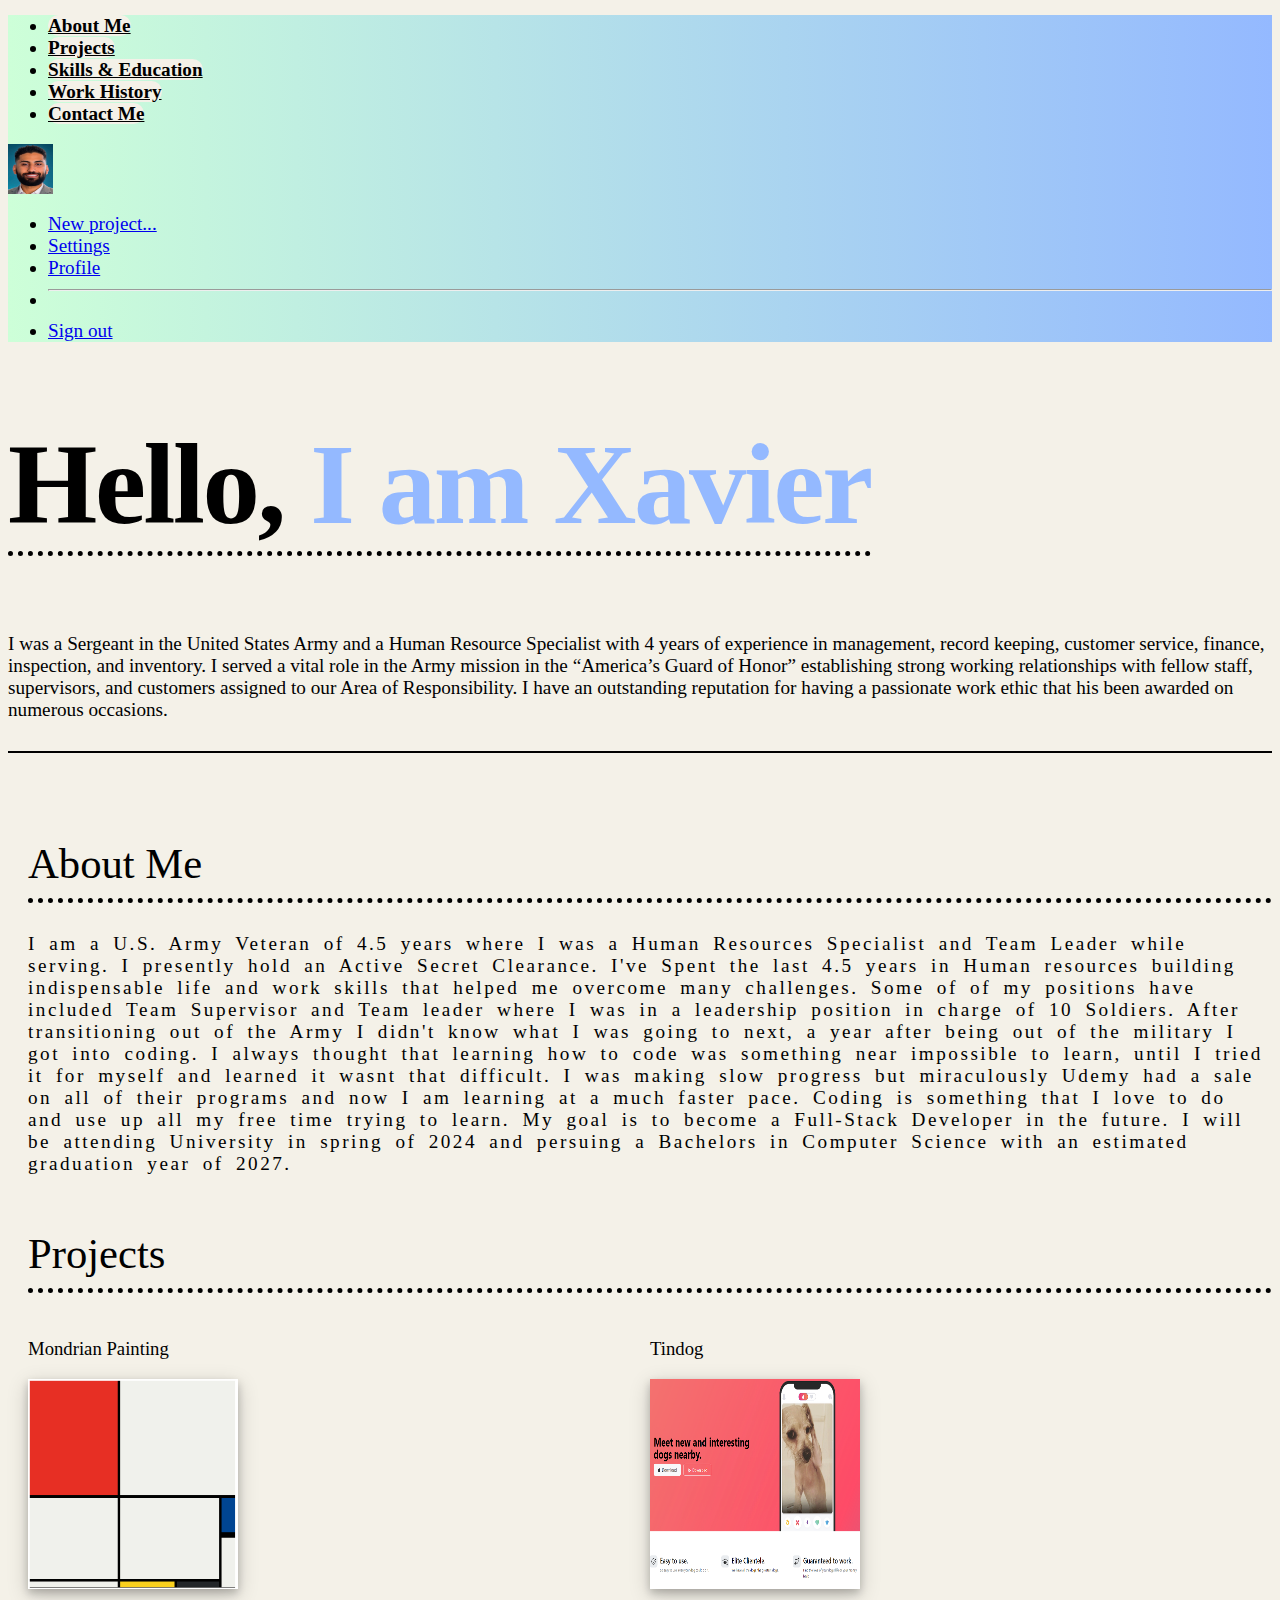
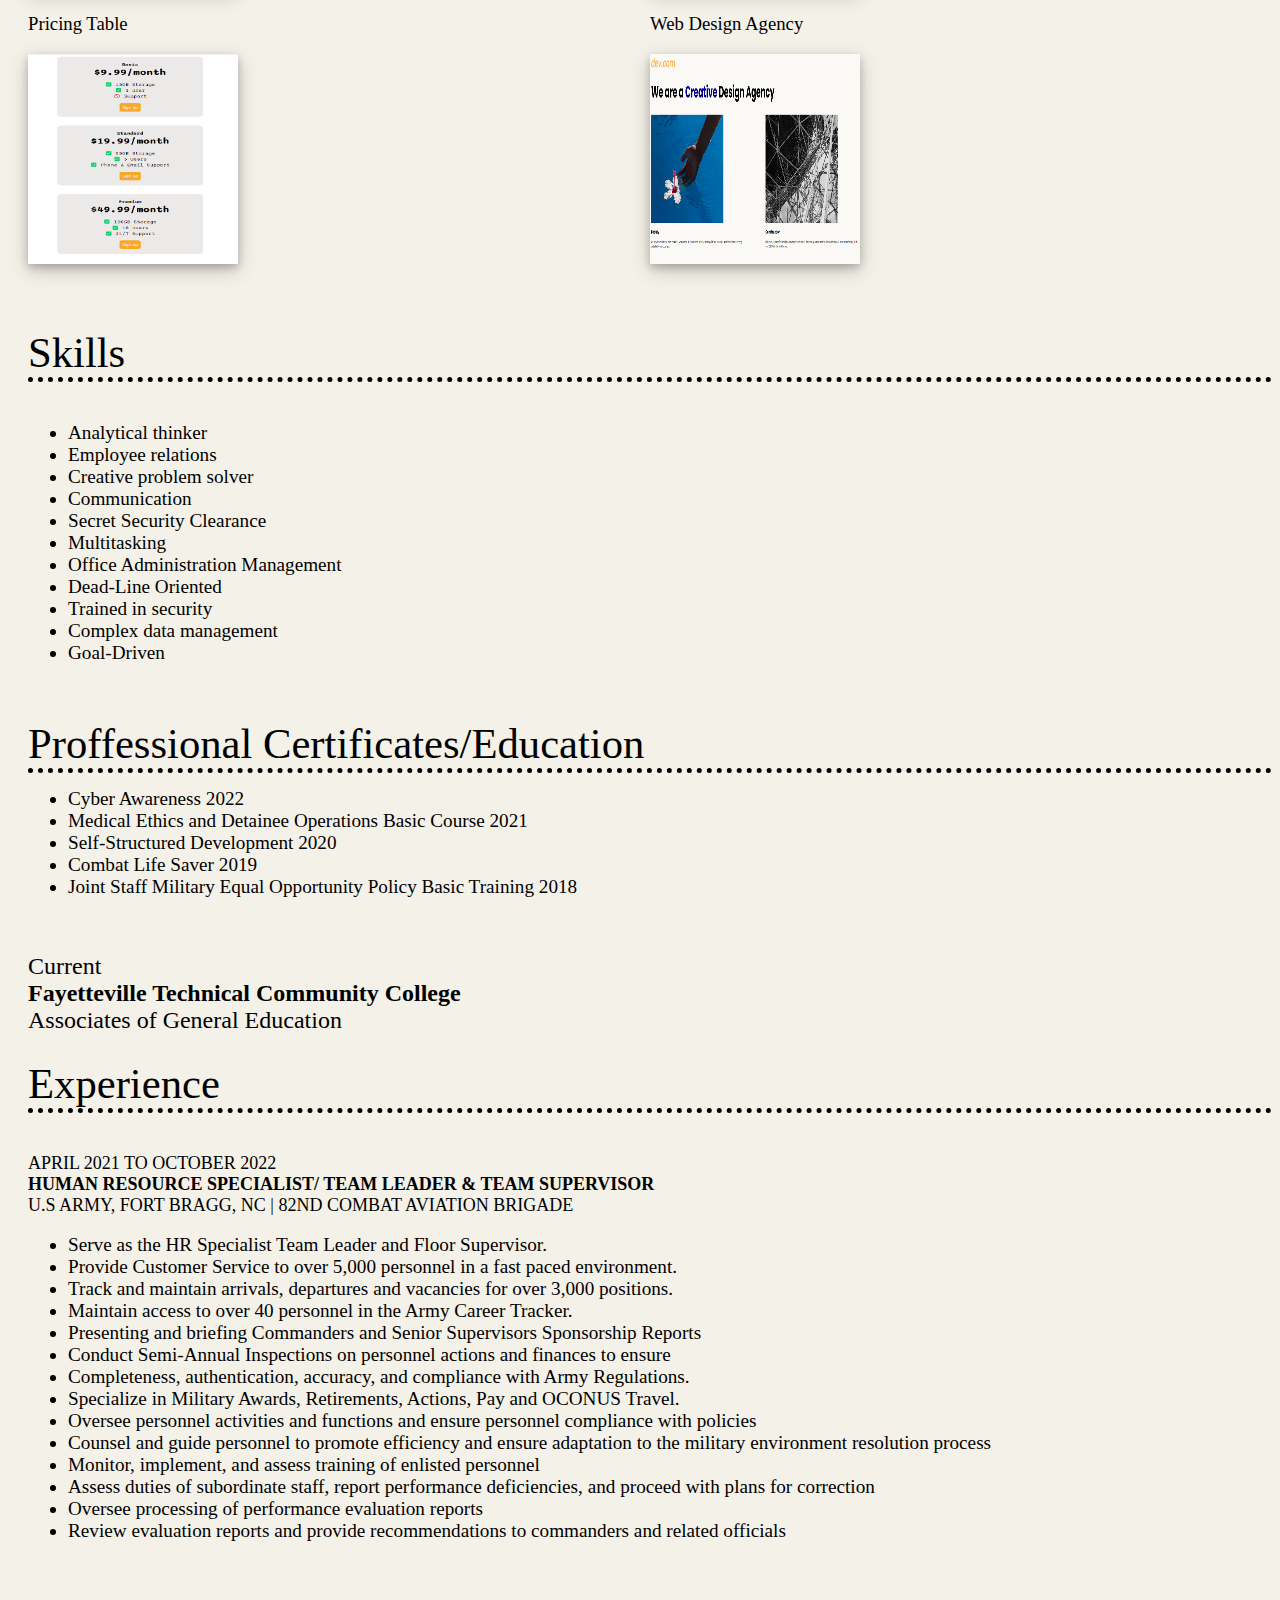
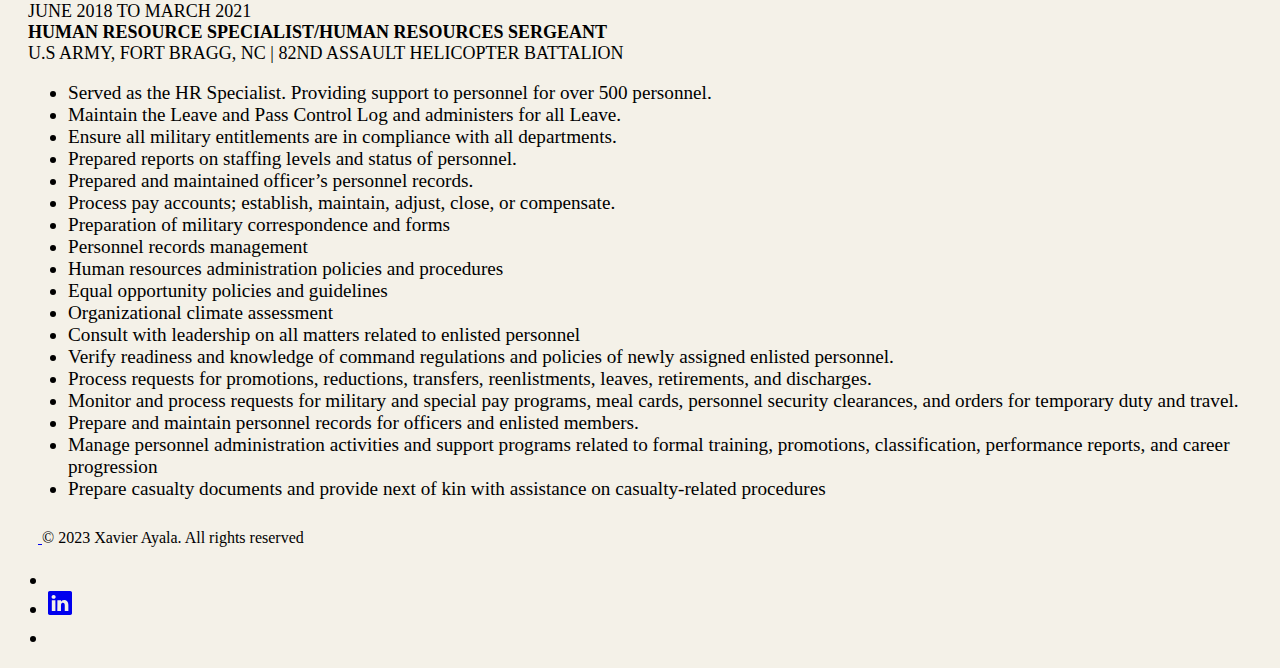
<file: index.html>
<!DOCTYPE html>
<html lang="en">
<head>
    <meta charset="UTF-8">
    <meta name="viewport" content="width=device-width, initial-scale=1.0">
    <title>Xavier-Ayala-Portfolio</title>
    <link href="https://cdn.jsdelivr.net/npm/bootstrap@5.3.2/dist/css/bootstrap.min.css" rel="stylesheet" integrity="sha384-T3c6CoIi6uLrA9TneNEoa7RxnatzjcDSCmG1MXxSR1GAsXEV/Dwwykc2MPK8M2HN" crossorigin="anonymous">
    <link rel="stylesheet" href="./home.css">
</head>
<body>

    <!--TOP NAV-->
    <header class="p-3 mb-3 border-bottom w-100">
        <div class="container">
            <div class="d-flex justify-content-center justify-content-lg-start align-items-center flex-wrap">
                <ul class="nav col-12 col-lg-auto me-lg-auto mb-2 justify-content-center mb-md-0 ">
                <li> <a class="btn ms-3 btn-lg" href="#section-1" role="button">About Me</a></li>
                <li> <a class="btn ms-3 btn-lg" href="#section-1" role="button">Projects</a></li>
                <li> <a class="btn ms-3 btn-lg" href="#section-2" role="button">Skills & Education</a></li>
                <li> <a class="btn ms-3 btn-lg" href="#section-3" role="button">Work History</a></li>
                <li> <a class="btn ms-3 btn-lg" href="#section-3" role="button">Contact Me</a></li>
                </ul>
                <div class="d-flex nav flex-shrink-0 dropdown ">
                    <a href="#" class="link-body-emphasis text-decoration-none dropdown-toggle " data-bs-toggle="dropdown" aria-expanded="false">
                        <img src="./Assets/IMG-5932.jpg" alt="mdo" width="45" height="50" class="rounded-circle">
                    </a>
                    <ul class="dropdown-menu text-small shadow">
                        <li><a class="dropdown-item" href="#">New project...</a></li>
                        <li><a class="dropdown-item" href="#">Settings</a></li>
                        <li><a class="dropdown-item" href="#">Profile</a></li>
                        <li><hr class="dropdown-divider"></li>
                        <li><a class="dropdown-item" href="#">Sign out</a></li>
                    </ul>
                </div>
            </div>
        </div>
      </header>
    
    <!--1st Hero-->

    <div class="hello pt-2 d-flex justify-content-center hero">
        <h1 class=" fw-bold text-body-emphasis text-center" id="Hello">Hello,  <span class="I-am"> I am Xavier</span></h1>
    </div>
    <div class="col-lg-6 mx-auto text-center hero">
        <p class="lead mb-4">
            I was a Sergeant in the United States Army and a Human Resource Specialist with 4 years of experience in management,
            record keeping, customer service, finance, inspection, and inventory. I served a vital role in the Army mission in the “America’s
            Guard of Honor” establishing strong working relationships with fellow staff,
            supervisors, and customers assigned to our Area of Responsibility. I have an outstanding reputation for having a passionate work ethic that his been awarded on numerous occasions.
        </p>
    </div>
  
       <hr class="hero-divider">

    <!--Grid 1-->

    <div class="grid-container" id="section-1">
        
            <h2 class="h2-about-me">About Me</h2>
                <p class="about-me-p">I am a U.S. Army Veteran of 4.5 years where I was a Human Resources Specialist and Team Leader while serving. 
                I presently hold an Active Secret Clearance. I've Spent the last 4.5 years in Human resources building indispensable life and work skills that helped 
                me overcome many challenges. Some of of my positions have included Team Supervisor and Team leader where I was in a leadership position in charge of 10 Soldiers.
                After transitioning out of the Army I didn't know what I was going to next, a year after being out of the military I got into coding. I always thought that learning how to code
                was something near impossible to learn, until I tried it for myself and learned it wasnt that difficult. I was making slow progress but miraculously  Udemy had a sale on all of
                their programs and now I am learning at a much faster pace. Coding is something that I love to do and use up all my free time trying to learn. My goal is to become a Full-Stack Developer
                in the future. I will be attending University in spring of 2024 and persuing a Bachelors in Computer Science with an estimated graduation year of 2027.
                </p>
        
            <h2 class="projects">Projects</h2>
            
            <div class="painting project-alignment-1st-row">
                <h3>Mondrian Painting</h3>
                <img class="project-image " src="./Assets/Screenshot 2023-09-28 165635.png">
            </div>
            
            <div class="tindog project-alignment-1st-row">
                <h3>Tindog</h3>
                <img class="project-image" src="./Assets/tindog.png">
            </div>
            
            <div class="pricing-table project-alignment">
                <h3>Pricing Table</h3>
                <img class="project-image" src="./Assets/pricing-table.png">
            </div>
            
            <div class="web-design">
                <h3>Web Design Agency</h3>
                <img class="project-image" src="./Assets/Web-design-agency.png">
            </div>

        
    </div>
    
    <!--Grid 2-->

    <div class="history" id="section-2">
            <h2 class="m-0 skills">Skills</h2>
        <div class="ul-skills">    
            <ul class="ul-skills">
                <li>Analytical thinker</li>
                <li>Employee relations</li>
                <li>Creative problem solver</li>
                <li>Communication</li>
                <li>Secret Security Clearance</li>
                <li>Multitasking</li>
                <li>Office Administration Management</li>
                <li>Dead-Line Oriented</li>
                <li>Trained in security</li>
                <li>Complex data management</li>
                <li>Goal-Driven</li>
                
            </ul>
        </div>
            
            <h2 class="certificates certificate-block"> Proffessional <span>Certificates/Education</span></h2>
            
        <div class="certificate-block">
            <ul class="certs">
                <li>Cyber Awareness 2022</li>
                <li>Medical Ethics and Detainee Operations Basic Course 2021</li>
                <li>Self-Structured Development 2020</li>
                <li>Combat Life Saver 2019</li>
                <li>Joint Staff Military Equal Opportunity Policy Basic Training 2018</li>
            </ul>

            <ul class="college">
                <li>Current</li>
                <li style="font-weight: bold";>Fayetteville Technical Community College</li>
                <li>Associates of General Education</li>
            </ul>
        </div>
    </div>
    
    <!--Grid 3-->


    <div class="experience-grid" id="section-3">
            <h2 class="experience">Experience</h2>
        <div class="experience-history-1">
            <ul class="job-title">
                <li>APRIL 2021 TO OCTOBER 2022</li>
                <li style="font-weight: bold;">HUMAN RESOURCE SPECIALIST/ TEAM LEADER & TEAM SUPERVISOR</li>
                <li>U.S ARMY, FORT BRAGG, NC | 82ND COMBAT AVIATION BRIGADE</li>
            </ul>

            <ul>
                <li>Serve as the HR Specialist Team Leader and Floor Supervisor.</li>
                <li>Provide Customer Service to over 5,000 personnel in a fast paced environment.</li>
                <li>Track and maintain arrivals, departures and vacancies for over 3,000 positions.</li>
                <li>Maintain access to over 40 personnel in the Army Career Tracker.</li>
                <li>Presenting and briefing Commanders and Senior Supervisors Sponsorship Reports</li>
                <li>Conduct Semi-Annual Inspections on personnel actions and finances to ensure</li>
                <li>Completeness, authentication, accuracy, and compliance with Army Regulations.</li>
                <li>Specialize in Military Awards, Retirements, Actions, Pay and OCONUS Travel.</li>
                <li>Oversee personnel activities and functions and ensure personnel compliance with policies</li>
                <li>Counsel and guide personnel to promote efficiency and ensure adaptation to the military environment resolution process</li>
                <li>Monitor, implement, and assess training of enlisted personnel</li>
                <li>Assess duties of subordinate staff, report performance deficiencies, and proceed with plans for correction</li>
                <li>Oversee processing of performance evaluation reports</li>
                <li>Review evaluation reports and provide recommendations to commanders and related officials</li>
            </ul>
        </div>

        <div class="job-title-2 certificate-block">
            <ul class="job-title">
                <li>JUNE 2018 TO MARCH 2021</li>
                <li style="font-weight: bold;">HUMAN RESOURCE SPECIALIST/HUMAN RESOURCES SERGEANT</li>
                <li>U.S ARMY, FORT BRAGG, NC | 82ND ASSAULT HELICOPTER BATTALION</li>
            </ul>

            <ul>
                <li>Served as the HR Specialist. Providing support to personnel for over 500 personnel.</li>
                <li>Maintain the Leave and Pass Control Log and administers for all Leave.</li>
                <li>Ensure all military entitlements are in compliance with all departments.</li>
                <li>Prepared reports on staffing levels and status of personnel.</li>
                <li>Prepared and maintained officer’s personnel records.</li>
                <li>Process pay accounts; establish, maintain, adjust, close, or compensate.</li>
                <li>Preparation of military correspondence and forms</li>
                <li>Personnel records management</li>
                <li>Human resources administration policies and procedures</li>
                <li>Equal opportunity policies and guidelines</li>
                <li>Organizational climate assessment</li>
                <li>Consult with leadership on all matters related to enlisted personnel</li>
                <li>Verify readiness and knowledge of command regulations and policies of newly assigned enlisted personnel.</li>
                <li>Process requests for promotions, reductions, transfers, reenlistments, leaves, retirements, and discharges.</li>
                <li>Monitor and process requests for military and special pay programs, meal cards, personnel security clearances, and orders for temporary duty and travel.</li>
                <li>Prepare and maintain personnel records for officers and enlisted members.</li>
                <li>Manage personnel administration activities and support programs related to formal training, promotions, classification, performance reports, and career progression</li>
                <li>Prepare casualty documents and provide next of kin with assistance on casualty-related procedures</li>

            </ul>

            




        </div>



    </div>

    <!--Footer-->

    <div class="container">
        <footer class="d-flex flex-wrap justify-content-between align-items-center py-3 my-4 border-top">
          <div class="col-md-4 d-flex align-items-center">
            <a href="/" class="mb-3 me-2 mb-md-0 text-body-secondary text-decoration-none lh-1">
              <svg class="bi" width="30" height="24"><use xlink:href="#bootstrap"></use></svg>
            </a>
            <span class="mb-3 mb-md-0 text-body-secondary">© 2023 Xavier Ayala. All rights reserved</span>
          </div>
      
          <ul class="nav col-md-4 justify-content-end list-unstyled d-flex">
            <li class="ms-3"><a class="text-body-secondary" href="#"><svg class="bi" width="24" height="24"><use xlink:href="#twitter"></use></svg></a></li>
            <li class="ms-3"><a class="text-body-secondary" href="https://www.linkedin.com/in/xavierayala1/" target="_blank"><svg xmlns="http://www.w3.org/2000/svg" width="24" height="24" fill="currentColor" class="bi-linkedin" viewBox="0 0 16 16">
                <path d="M0 1.146C0 .513.526 0 1.175 0h13.65C15.474 0 16 .513 16 1.146v13.708c0 .633-.526 1.146-1.175 1.146H1.175C.526 16 0 15.487 0 14.854V1.146zm4.943 12.248V6.169H2.542v7.225h2.401zm-1.2-8.212c.837 0 1.358-.554 1.358-1.248-.015-.709-.52-1.248-1.342-1.248-.822 0-1.359.54-1.359 1.248 0 .694.521 1.248 1.327 1.248h.016zm4.908 8.212V9.359c0-.216.016-.432.08-.586.173-.431.568-.878 1.232-.878.869 0 1.216.662 1.216 1.634v3.865h2.401V9.25c0-2.22-1.184-3.252-2.764-3.252-1.274 0-1.845.7-2.165 1.193v.025h-.016a5.54 5.54 0 0 1 .016-.025V6.169h-2.4c.03.678 0 7.225 0 7.225h2.4z"/>
                <use xlink:href="#linkedIn"></use></svg></a></li>
            <li class="ms-3"><a class="text-body-secondary" href="#"><svg class="bi" width="24" height="24"><use xlink:href="#facebook"></use></svg></a></li>
          </ul>
        </footer>
      </div>

</body>

</html>
</file>
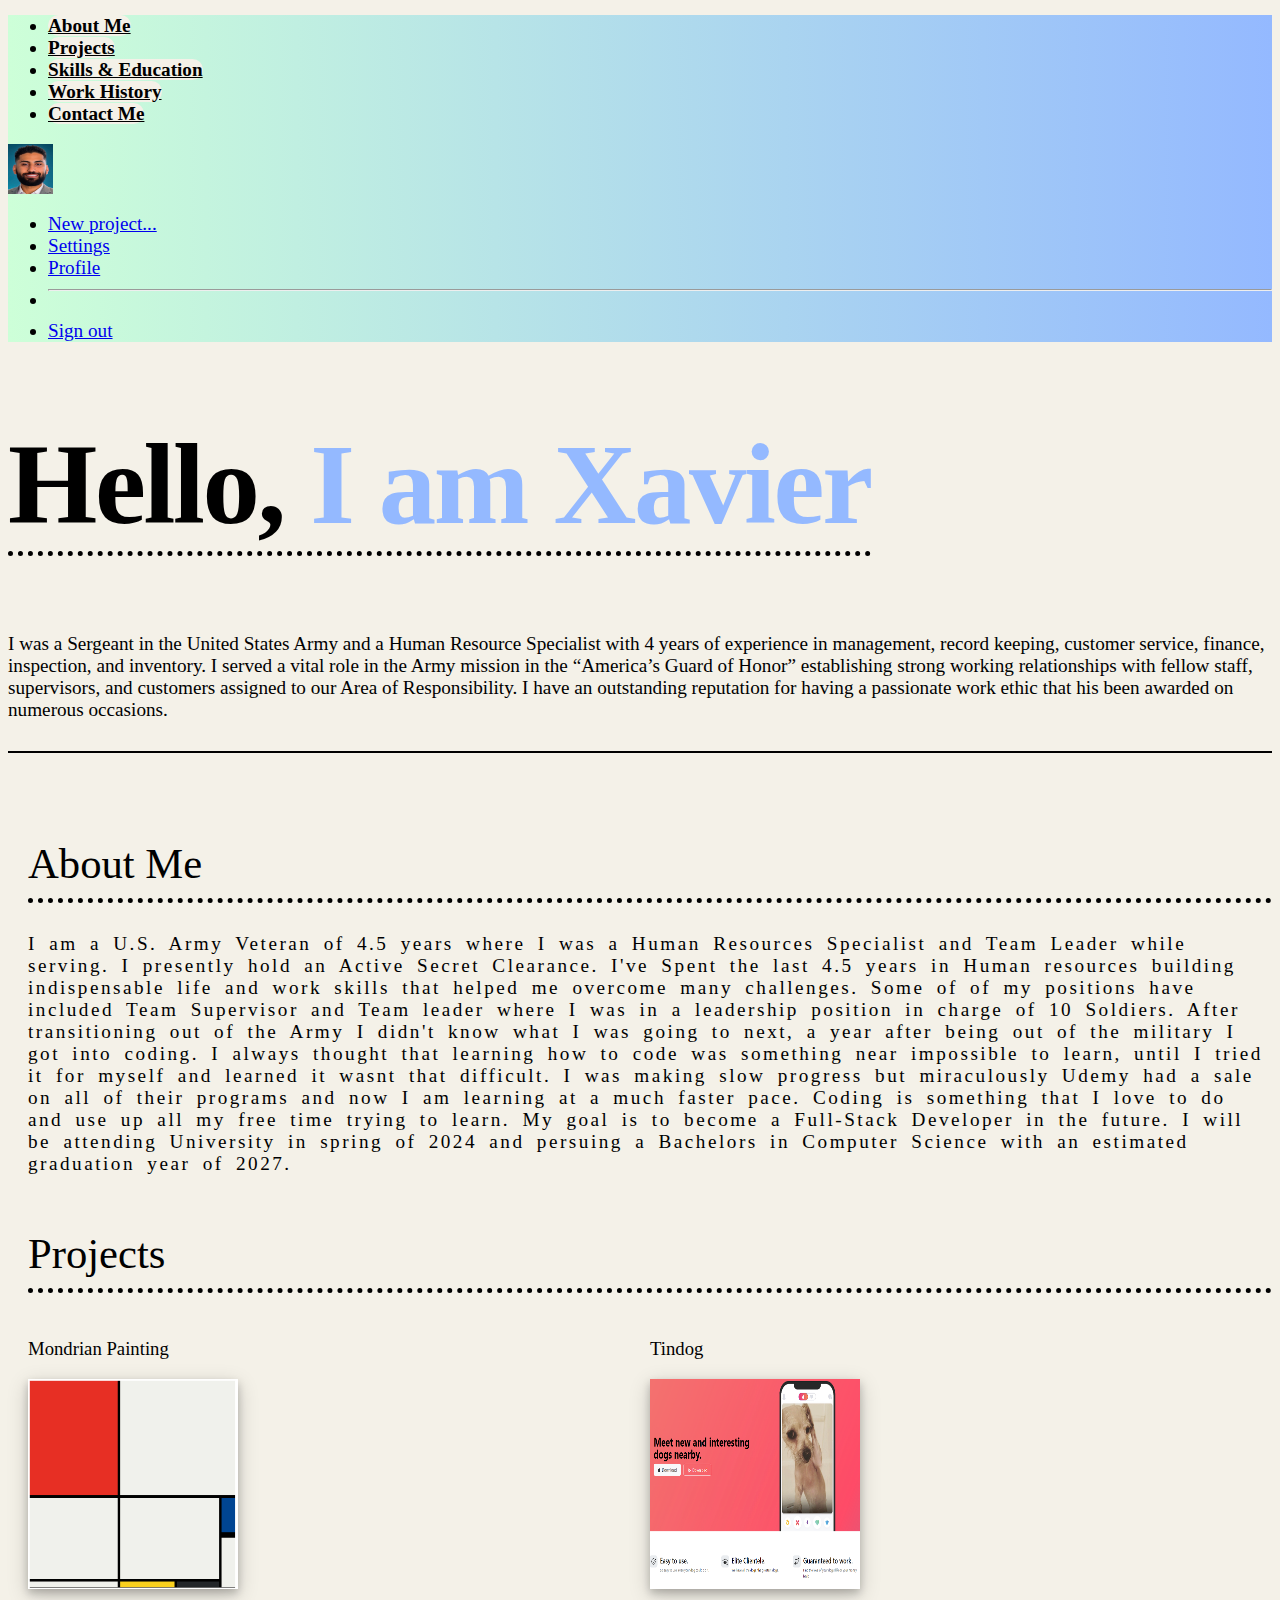
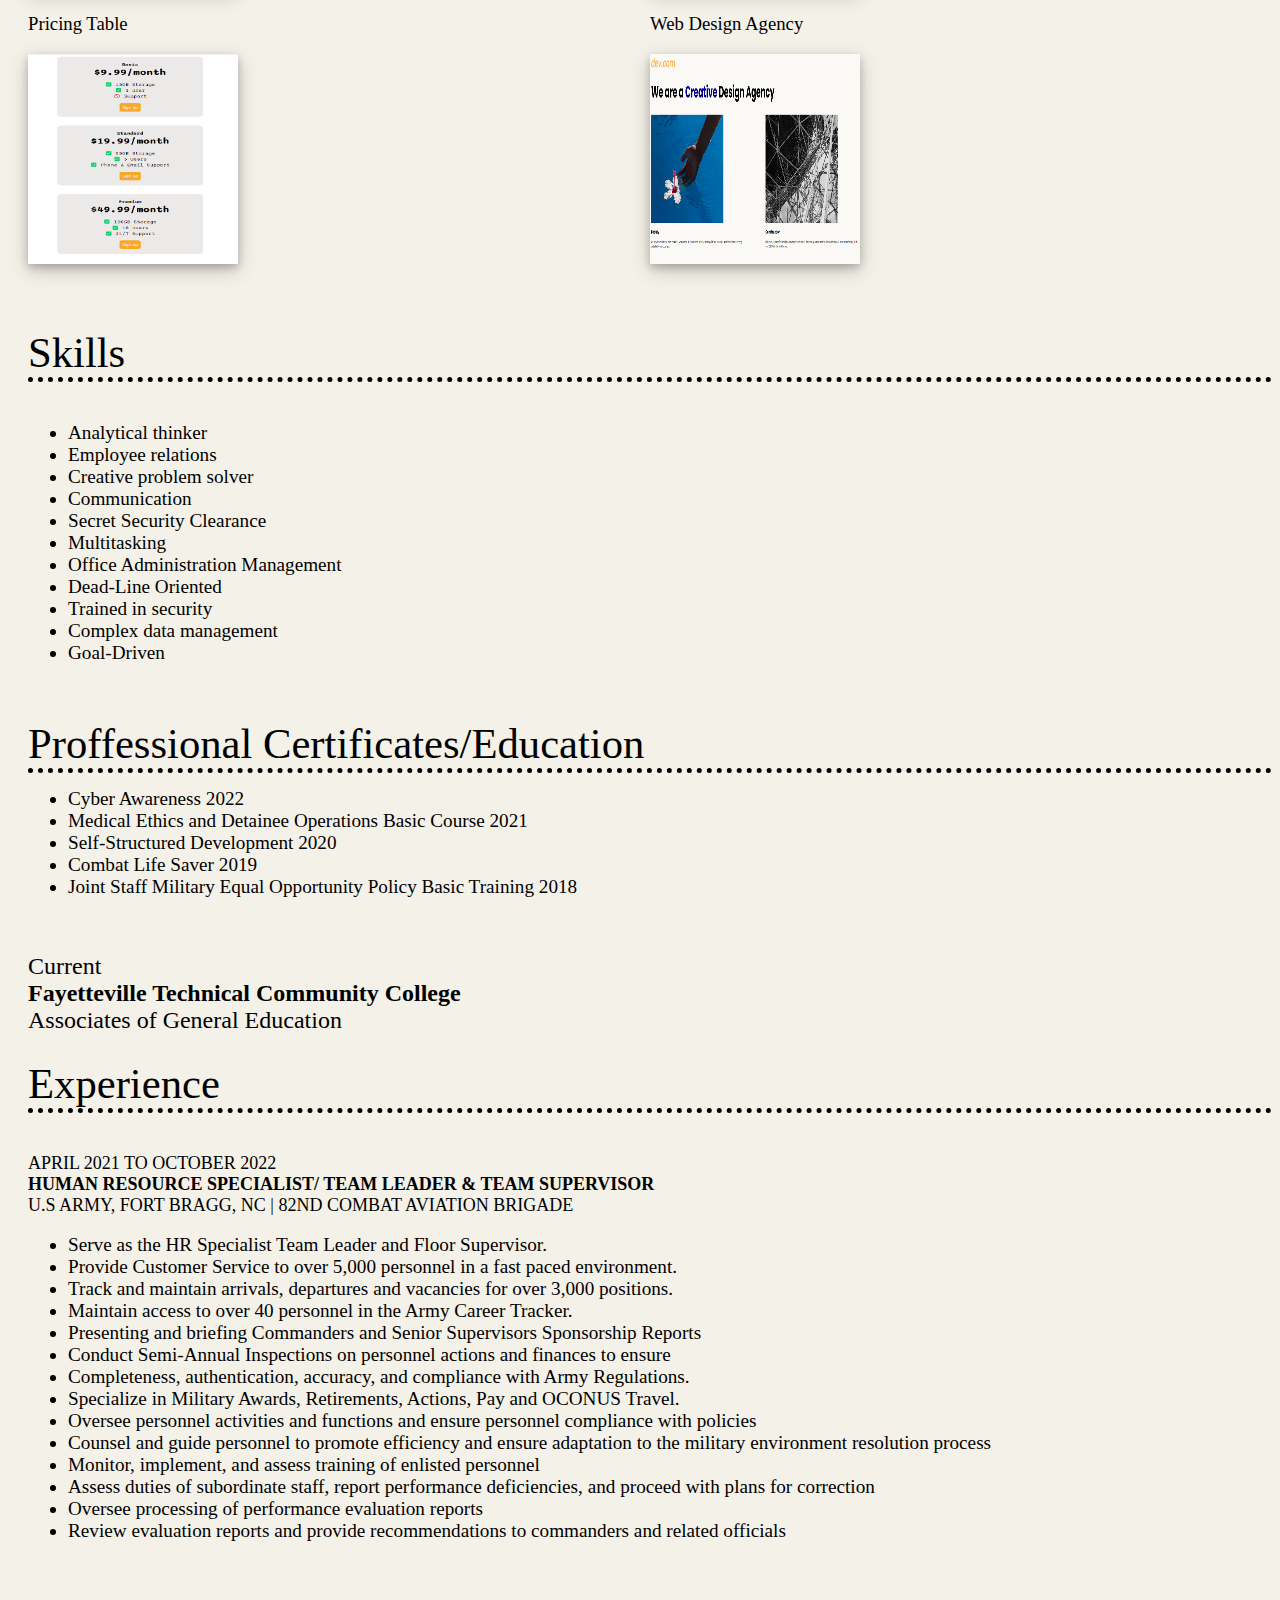
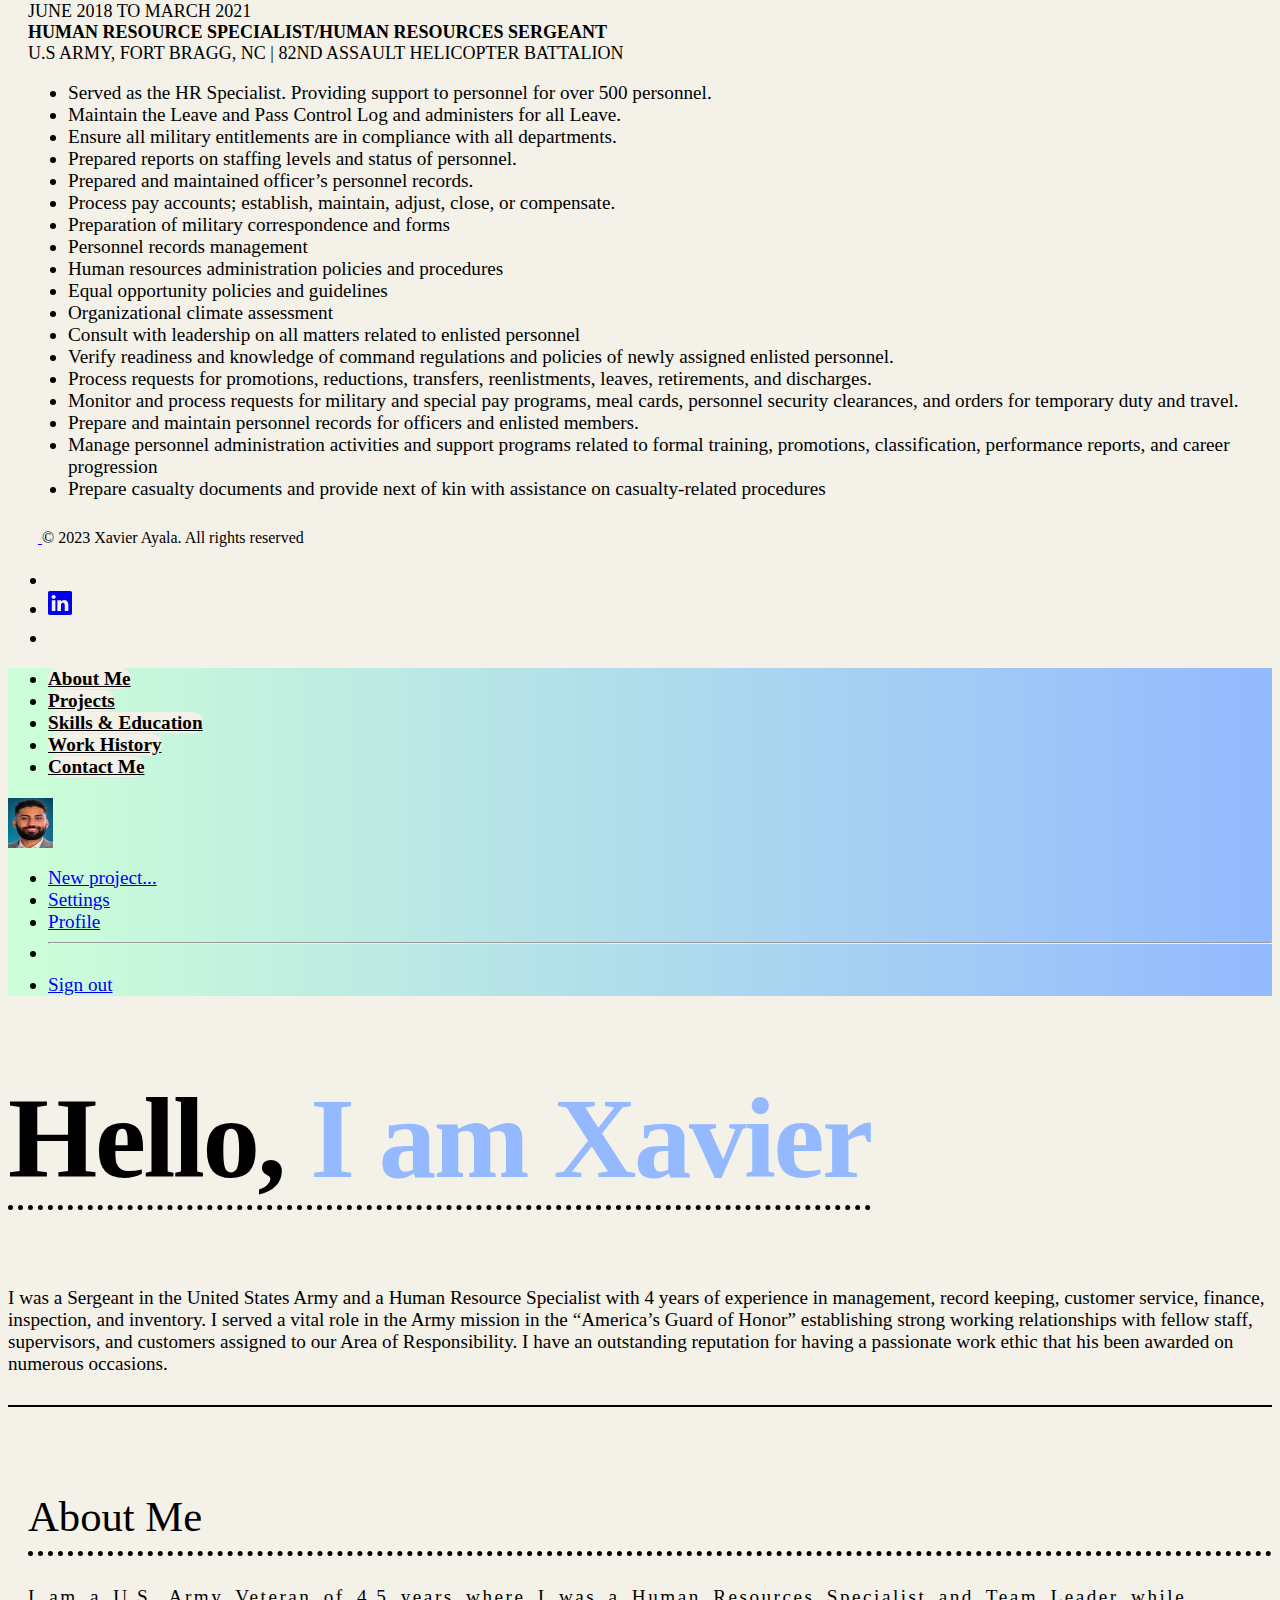
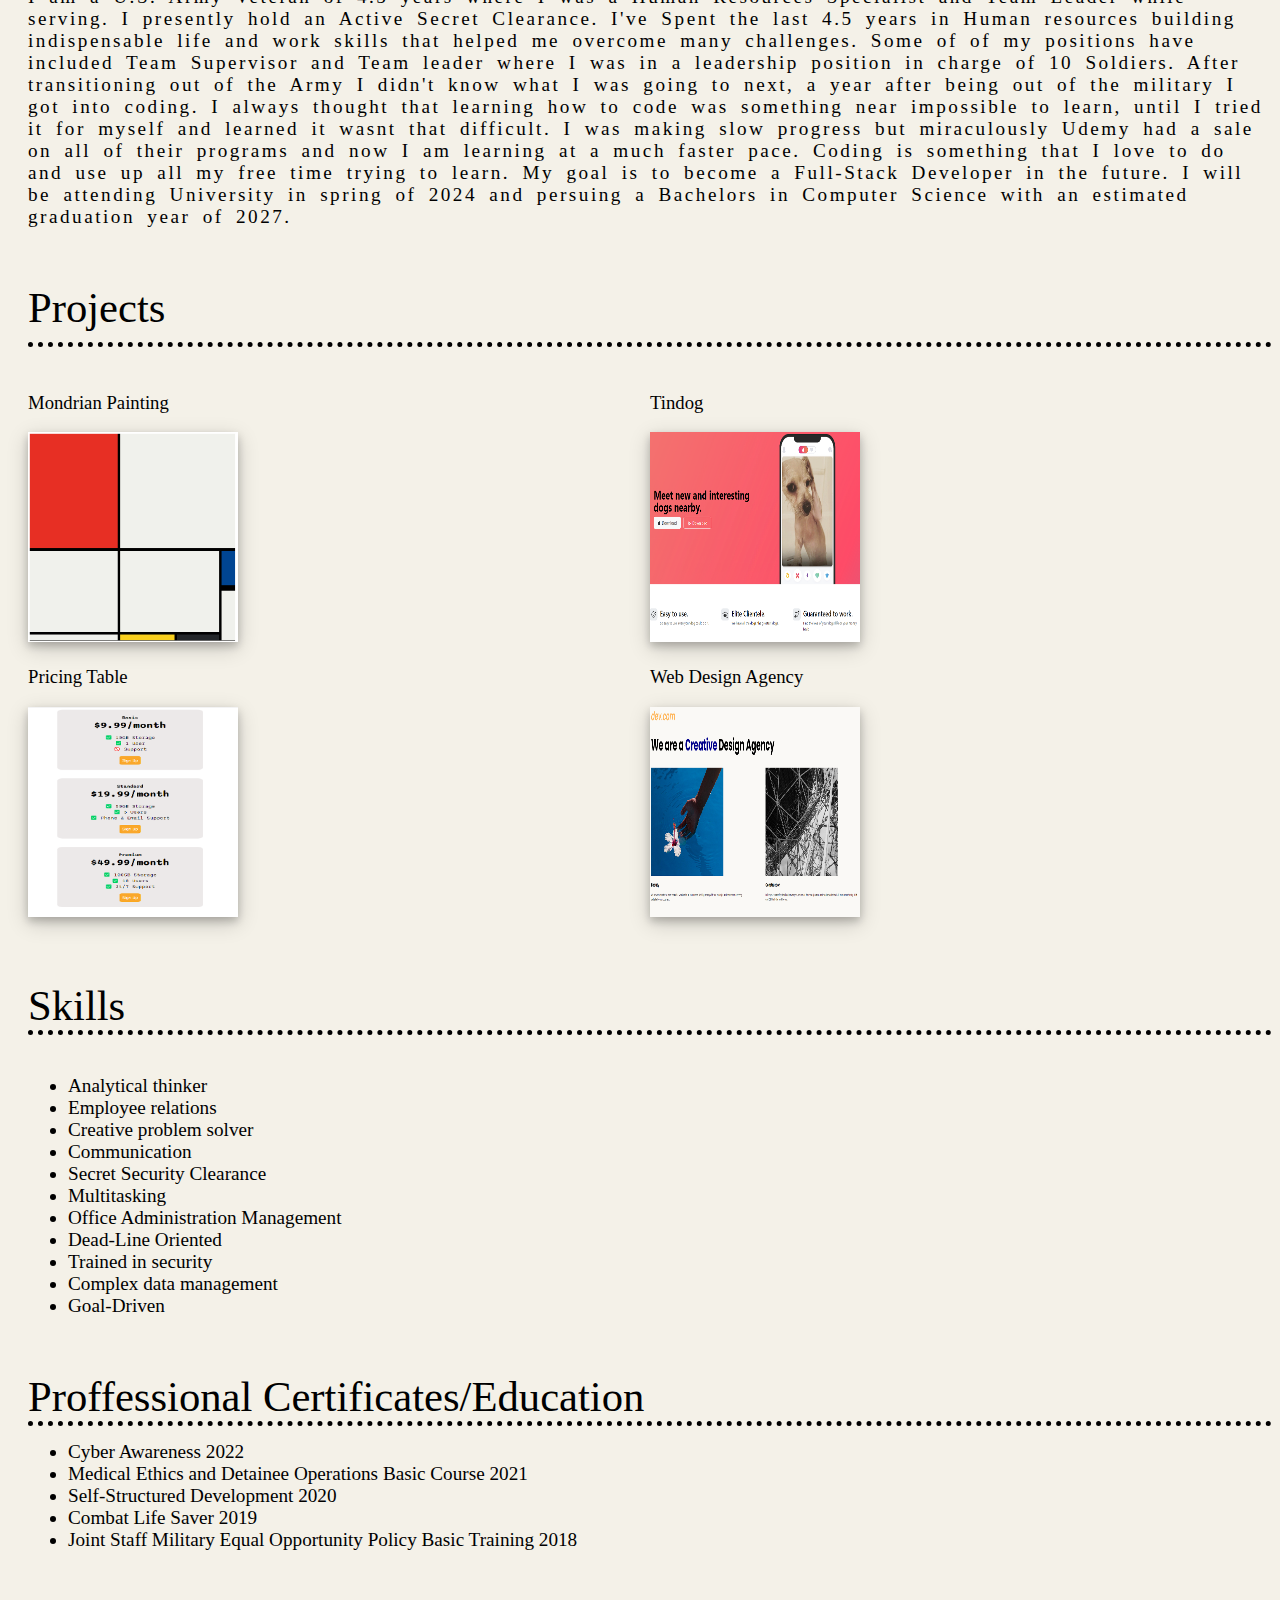
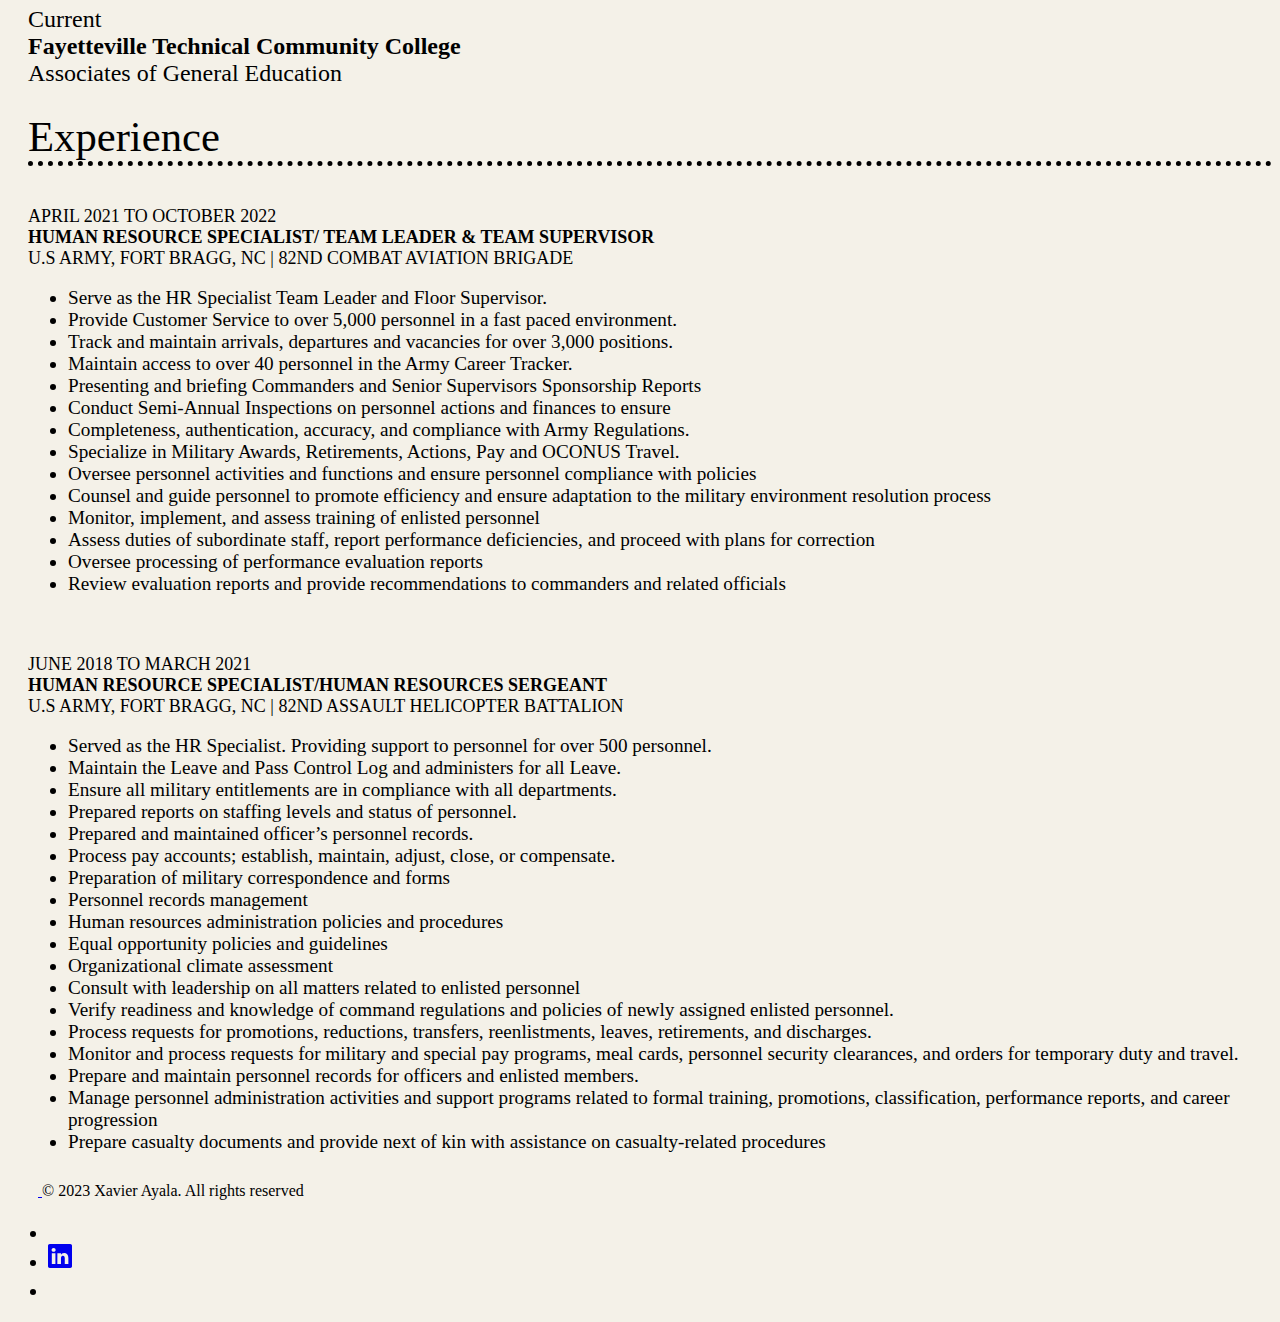
<file: Home.html>
<!DOCTYPE html>
<html lang="en">
<head>
    <meta charset="UTF-8">
    <meta name="viewport" content="width=device-width, initial-scale=1.0">
    <title>Xavier-Ayala-Portfolio</title>
    <link href="https://cdn.jsdelivr.net/npm/bootstrap@5.3.2/dist/css/bootstrap.min.css" rel="stylesheet" integrity="sha384-T3c6CoIi6uLrA9TneNEoa7RxnatzjcDSCmG1MXxSR1GAsXEV/Dwwykc2MPK8M2HN" crossorigin="anonymous">
    <link rel="stylesheet" href="./home.css">
</head>
<body>

    <!--TOP NAV-->
    <header class="p-3 mb-3 border-bottom w-100">
        <div class="container">
            <div class="d-flex justify-content-center justify-content-lg-start align-items-center flex-wrap">
                <ul class="nav col-12 col-lg-auto me-lg-auto mb-2 justify-content-center mb-md-0 ">
                <li> <a class="btn ms-3 btn-lg" href="#section-1" role="button">About Me</a></li>
                <li> <a class="btn ms-3 btn-lg" href="#section-1" role="button">Projects</a></li>
                <li> <a class="btn ms-3 btn-lg" href="#section-2" role="button">Skills & Education</a></li>
                <li> <a class="btn ms-3 btn-lg" href="#section-3" role="button">Work History</a></li>
                <li> <a class="btn ms-3 btn-lg" href="#section-3" role="button">Contact Me</a></li>
                </ul>
                <div class="d-flex nav flex-shrink-0 dropdown ">
                    <a href="#" class="link-body-emphasis text-decoration-none dropdown-toggle " data-bs-toggle="dropdown" aria-expanded="false">
                        <img src="../Assets/IMG-5932.jpg" alt="mdo" width="45" height="50" class="rounded-circle">
                    </a>
                    <ul class="dropdown-menu text-small shadow">
                        <li><a class="dropdown-item" href="#">New project...</a></li>
                        <li><a class="dropdown-item" href="#">Settings</a></li>
                        <li><a class="dropdown-item" href="#">Profile</a></li>
                        <li><hr class="dropdown-divider"></li>
                        <li><a class="dropdown-item" href="#">Sign out</a></li>
                    </ul>
                </div>
            </div>
        </div>
      </header>
    
    <!--1st Hero-->

    <div class="hello pt-2 d-flex justify-content-center hero">
        <h1 class=" fw-bold text-body-emphasis text-center" id="Hello">Hello,  <span class="I-am"> I am Xavier</span></h1>
    </div>
    <div class="col-lg-6 mx-auto text-center hero">
        <p class="lead mb-4">
            I was a Sergeant in the United States Army and a Human Resource Specialist with 4 years of experience in management,
            record keeping, customer service, finance, inspection, and inventory. I served a vital role in the Army mission in the “America’s
            Guard of Honor” establishing strong working relationships with fellow staff,
            supervisors, and customers assigned to our Area of Responsibility. I have an outstanding reputation for having a passionate work ethic that his been awarded on numerous occasions.
        </p>
    </div>
  
       <hr class="hero-divider">

    <!--Grid 1-->

    <div class="grid-container" id="section-1">
        
            <h2 class="h2-about-me">About Me</h2>
                <p class="about-me-p">I am a U.S. Army Veteran of 4.5 years where I was a Human Resources Specialist and Team Leader while serving. 
                I presently hold an Active Secret Clearance. I've Spent the last 4.5 years in Human resources building indispensable life and work skills that helped 
                me overcome many challenges. Some of of my positions have included Team Supervisor and Team leader where I was in a leadership position in charge of 10 Soldiers.
                After transitioning out of the Army I didn't know what I was going to next, a year after being out of the military I got into coding. I always thought that learning how to code
                was something near impossible to learn, until I tried it for myself and learned it wasnt that difficult. I was making slow progress but miraculously  Udemy had a sale on all of
                their programs and now I am learning at a much faster pace. Coding is something that I love to do and use up all my free time trying to learn. My goal is to become a Full-Stack Developer
                in the future. I will be attending University in spring of 2024 and persuing a Bachelors in Computer Science with an estimated graduation year of 2027.
                </p>
        
            <h2 class="projects">Projects</h2>
            
            <div class="painting project-alignment-1st-row">
                <h3>Mondrian Painting</h3>
                <img class="project-image " src="../Assets/Screenshot 2023-09-28 165635.png">
            </div>
            
            <div class="tindog project-alignment-1st-row">
                <h3>Tindog</h3>
                <img class="project-image" src="../Assets/tindog.png">
            </div>
            
            <div class="pricing-table project-alignment">
                <h3>Pricing Table</h3>
                <img class="project-image" src="../Assets/pricing-table.png">
            </div>
            
            <div class="web-design">
                <h3>Web Design Agency</h3>
                <img class="project-image" src="../Assets/Web-design-agency.png">
            </div>

        
    </div>
    
    <!--Grid 2-->

    <div class="history" id="section-2">
            <h2 class="m-0 skills">Skills</h2>
        <div class="ul-skills">    
            <ul class="ul-skills">
                <li>Analytical thinker</li>
                <li>Employee relations</li>
                <li>Creative problem solver</li>
                <li>Communication</li>
                <li>Secret Security Clearance</li>
                <li>Multitasking</li>
                <li>Office Administration Management</li>
                <li>Dead-Line Oriented</li>
                <li>Trained in security</li>
                <li>Complex data management</li>
                <li>Goal-Driven</li>
                
            </ul>
        </div>
            
            <h2 class="certificates certificate-block"> Proffessional <span>Certificates/Education</span></h2>
            
        <div class="certificate-block">
            <ul class="certs">
                <li>Cyber Awareness 2022</li>
                <li>Medical Ethics and Detainee Operations Basic Course 2021</li>
                <li>Self-Structured Development 2020</li>
                <li>Combat Life Saver 2019</li>
                <li>Joint Staff Military Equal Opportunity Policy Basic Training 2018</li>
            </ul>

            <ul class="college">
                <li>Current</li>
                <li style="font-weight: bold";>Fayetteville Technical Community College</li>
                <li>Associates of General Education</li>
            </ul>
        </div>
    </div>
    
    <!--Grid 3-->


    <div class="experience-grid" id="section-3">
            <h2 class="experience">Experience</h2>
        <div class="experience-history-1">
            <ul class="job-title">
                <li>APRIL 2021 TO OCTOBER 2022</li>
                <li style="font-weight: bold;">HUMAN RESOURCE SPECIALIST/ TEAM LEADER & TEAM SUPERVISOR</li>
                <li>U.S ARMY, FORT BRAGG, NC | 82ND COMBAT AVIATION BRIGADE</li>
            </ul>

            <ul>
                <li>Serve as the HR Specialist Team Leader and Floor Supervisor.</li>
                <li>Provide Customer Service to over 5,000 personnel in a fast paced environment.</li>
                <li>Track and maintain arrivals, departures and vacancies for over 3,000 positions.</li>
                <li>Maintain access to over 40 personnel in the Army Career Tracker.</li>
                <li>Presenting and briefing Commanders and Senior Supervisors Sponsorship Reports</li>
                <li>Conduct Semi-Annual Inspections on personnel actions and finances to ensure</li>
                <li>Completeness, authentication, accuracy, and compliance with Army Regulations.</li>
                <li>Specialize in Military Awards, Retirements, Actions, Pay and OCONUS Travel.</li>
                <li>Oversee personnel activities and functions and ensure personnel compliance with policies</li>
                <li>Counsel and guide personnel to promote efficiency and ensure adaptation to the military environment resolution process</li>
                <li>Monitor, implement, and assess training of enlisted personnel</li>
                <li>Assess duties of subordinate staff, report performance deficiencies, and proceed with plans for correction</li>
                <li>Oversee processing of performance evaluation reports</li>
                <li>Review evaluation reports and provide recommendations to commanders and related officials</li>
            </ul>
        </div>

        <div class="job-title-2 certificate-block">
            <ul class="job-title">
                <li>JUNE 2018 TO MARCH 2021</li>
                <li style="font-weight: bold;">HUMAN RESOURCE SPECIALIST/HUMAN RESOURCES SERGEANT</li>
                <li>U.S ARMY, FORT BRAGG, NC | 82ND ASSAULT HELICOPTER BATTALION</li>
            </ul>

            <ul>
                <li>Served as the HR Specialist. Providing support to personnel for over 500 personnel.</li>
                <li>Maintain the Leave and Pass Control Log and administers for all Leave.</li>
                <li>Ensure all military entitlements are in compliance with all departments.</li>
                <li>Prepared reports on staffing levels and status of personnel.</li>
                <li>Prepared and maintained officer’s personnel records.</li>
                <li>Process pay accounts; establish, maintain, adjust, close, or compensate.</li>
                <li>Preparation of military correspondence and forms</li>
                <li>Personnel records management</li>
                <li>Human resources administration policies and procedures</li>
                <li>Equal opportunity policies and guidelines</li>
                <li>Organizational climate assessment</li>
                <li>Consult with leadership on all matters related to enlisted personnel</li>
                <li>Verify readiness and knowledge of command regulations and policies of newly assigned enlisted personnel.</li>
                <li>Process requests for promotions, reductions, transfers, reenlistments, leaves, retirements, and discharges.</li>
                <li>Monitor and process requests for military and special pay programs, meal cards, personnel security clearances, and orders for temporary duty and travel.</li>
                <li>Prepare and maintain personnel records for officers and enlisted members.</li>
                <li>Manage personnel administration activities and support programs related to formal training, promotions, classification, performance reports, and career progression</li>
                <li>Prepare casualty documents and provide next of kin with assistance on casualty-related procedures</li>

            </ul>

            




        </div>



    </div>

    <!--Footer-->

    <div class="container">
        <footer class="d-flex flex-wrap justify-content-between align-items-center py-3 my-4 border-top">
          <div class="col-md-4 d-flex align-items-center">
            <a href="/" class="mb-3 me-2 mb-md-0 text-body-secondary text-decoration-none lh-1">
              <svg class="bi" width="30" height="24"><use xlink:href="#bootstrap"></use></svg>
            </a>
            <span class="mb-3 mb-md-0 text-body-secondary">© 2023 Xavier Ayala. All rights reserved</span>
          </div>
      
          <ul class="nav col-md-4 justify-content-end list-unstyled d-flex">
            <li class="ms-3"><a class="text-body-secondary" href="#"><svg class="bi" width="24" height="24"><use xlink:href="#twitter"></use></svg></a></li>
            <li class="ms-3"><a class="text-body-secondary" href="https://www.linkedin.com/in/xavierayala1/" target="_blank"><svg xmlns="http://www.w3.org/2000/svg" width="24" height="24" fill="currentColor" class="bi-linkedin" viewBox="0 0 16 16">
                <path d="M0 1.146C0 .513.526 0 1.175 0h13.65C15.474 0 16 .513 16 1.146v13.708c0 .633-.526 1.146-1.175 1.146H1.175C.526 16 0 15.487 0 14.854V1.146zm4.943 12.248V6.169H2.542v7.225h2.401zm-1.2-8.212c.837 0 1.358-.554 1.358-1.248-.015-.709-.52-1.248-1.342-1.248-.822 0-1.359.54-1.359 1.248 0 .694.521 1.248 1.327 1.248h.016zm4.908 8.212V9.359c0-.216.016-.432.08-.586.173-.431.568-.878 1.232-.878.869 0 1.216.662 1.216 1.634v3.865h2.401V9.25c0-2.22-1.184-3.252-2.764-3.252-1.274 0-1.845.7-2.165 1.193v.025h-.016a5.54 5.54 0 0 1 .016-.025V6.169h-2.4c.03.678 0 7.225 0 7.225h2.4z"/>
                <use xlink:href="#linkedIn"></use></svg></a></li>
            <li class="ms-3"><a class="text-body-secondary" href="#"><svg class="bi" width="24" height="24"><use xlink:href="#facebook"></use></svg></a></li>
          </ul>
        </footer>
      </div>

</body>

<!DOCTYPE html>
<html lang="en">
<head>
    <meta charset="UTF-8">
    <meta name="viewport" content="width=device-width, initial-scale=1.0">
    <title>Xavier-Ayala-Portfolio</title>
    <link href="https://cdn.jsdelivr.net/npm/bootstrap@5.3.2/dist/css/bootstrap.min.css" rel="stylesheet" integrity="sha384-T3c6CoIi6uLrA9TneNEoa7RxnatzjcDSCmG1MXxSR1GAsXEV/Dwwykc2MPK8M2HN" crossorigin="anonymous">
    <link rel="stylesheet" href="./home.css">
</head>
<body>

    <!--TOP NAV-->
    <header class="p-3 mb-3 border-bottom w-100">
        <div class="container">
            <div class="d-flex justify-content-center justify-content-lg-start align-items-center flex-wrap">
                <ul class="nav col-12 col-lg-auto me-lg-auto mb-2 justify-content-center mb-md-0 ">
                <li> <a class="btn ms-3 btn-lg" href="#section-1" role="button">About Me</a></li>
                <li> <a class="btn ms-3 btn-lg" href="#section-1" role="button">Projects</a></li>
                <li> <a class="btn ms-3 btn-lg" href="#section-2" role="button">Skills & Education</a></li>
                <li> <a class="btn ms-3 btn-lg" href="#section-3" role="button">Work History</a></li>
                <li> <a class="btn ms-3 btn-lg" href="#section-3" role="button">Contact Me</a></li>
                </ul>
                <div class="d-flex nav flex-shrink-0 dropdown ">
                    <a href="#" class="link-body-emphasis text-decoration-none dropdown-toggle " data-bs-toggle="dropdown" aria-expanded="false">
                        <img src="../Assets/IMG-5932.jpg" alt="mdo" width="45" height="50" class="rounded-circle">
                    </a>
                    <ul class="dropdown-menu text-small shadow">
                        <li><a class="dropdown-item" href="#">New project...</a></li>
                        <li><a class="dropdown-item" href="#">Settings</a></li>
                        <li><a class="dropdown-item" href="#">Profile</a></li>
                        <li><hr class="dropdown-divider"></li>
                        <li><a class="dropdown-item" href="#">Sign out</a></li>
                    </ul>
                </div>
            </div>
        </div>
      </header>
    
    <!--1st Hero-->

    <div class="hello pt-2 d-flex justify-content-center hero">
        <h1 class=" fw-bold text-body-emphasis text-center" id="Hello">Hello,  <span class="I-am"> I am Xavier</span></h1>
    </div>
    <div class="col-lg-6 mx-auto text-center hero">
        <p class="lead mb-4">
            I was a Sergeant in the United States Army and a Human Resource Specialist with 4 years of experience in management,
            record keeping, customer service, finance, inspection, and inventory. I served a vital role in the Army mission in the “America’s
            Guard of Honor” establishing strong working relationships with fellow staff,
            supervisors, and customers assigned to our Area of Responsibility. I have an outstanding reputation for having a passionate work ethic that his been awarded on numerous occasions.
        </p>
    </div>
  
       <hr class="hero-divider">

    <!--Grid 1-->

    <div class="grid-container" id="section-1">
        
            <h2 class="h2-about-me">About Me</h2>
                <p class="about-me-p">I am a U.S. Army Veteran of 4.5 years where I was a Human Resources Specialist and Team Leader while serving. 
                I presently hold an Active Secret Clearance. I've Spent the last 4.5 years in Human resources building indispensable life and work skills that helped 
                me overcome many challenges. Some of of my positions have included Team Supervisor and Team leader where I was in a leadership position in charge of 10 Soldiers.
                After transitioning out of the Army I didn't know what I was going to next, a year after being out of the military I got into coding. I always thought that learning how to code
                was something near impossible to learn, until I tried it for myself and learned it wasnt that difficult. I was making slow progress but miraculously  Udemy had a sale on all of
                their programs and now I am learning at a much faster pace. Coding is something that I love to do and use up all my free time trying to learn. My goal is to become a Full-Stack Developer
                in the future. I will be attending University in spring of 2024 and persuing a Bachelors in Computer Science with an estimated graduation year of 2027.
                </p>
        
            <h2 class="projects">Projects</h2>
            
            <div class="painting project-alignment-1st-row">
                <h3>Mondrian Painting</h3>
                <img class="project-image " src="../Assets/Screenshot 2023-09-28 165635.png">
            </div>
            
            <div class="tindog project-alignment-1st-row">
                <h3>Tindog</h3>
                <img class="project-image" src="../Assets/tindog.png">
            </div>
            
            <div class="pricing-table project-alignment">
                <h3>Pricing Table</h3>
                <img class="project-image" src="../Assets/pricing-table.png">
            </div>
            
            <div class="web-design">
                <h3>Web Design Agency</h3>
                <img class="project-image" src="../Assets/Web-design-agency.png">
            </div>

        
    </div>
    
    <!--Grid 2-->

    <div class="history" id="section-2">
            <h2 class="m-0 skills">Skills</h2>
        <div class="ul-skills">    
            <ul class="ul-skills">
                <li>Analytical thinker</li>
                <li>Employee relations</li>
                <li>Creative problem solver</li>
                <li>Communication</li>
                <li>Secret Security Clearance</li>
                <li>Multitasking</li>
                <li>Office Administration Management</li>
                <li>Dead-Line Oriented</li>
                <li>Trained in security</li>
                <li>Complex data management</li>
                <li>Goal-Driven</li>
                
            </ul>
        </div>
            
            <h2 class="certificates certificate-block"> Proffessional <span>Certificates/Education</span></h2>
            
        <div class="certificate-block">
            <ul class="certs">
                <li>Cyber Awareness 2022</li>
                <li>Medical Ethics and Detainee Operations Basic Course 2021</li>
                <li>Self-Structured Development 2020</li>
                <li>Combat Life Saver 2019</li>
                <li>Joint Staff Military Equal Opportunity Policy Basic Training 2018</li>
            </ul>

            <ul class="college">
                <li>Current</li>
                <li style="font-weight: bold";>Fayetteville Technical Community College</li>
                <li>Associates of General Education</li>
            </ul>
        </div>
    </div>
    
    <!--Grid 3-->


    <div class="experience-grid" id="section-3">
            <h2 class="experience">Experience</h2>
        <div class="experience-history-1">
            <ul class="job-title">
                <li>APRIL 2021 TO OCTOBER 2022</li>
                <li style="font-weight: bold;">HUMAN RESOURCE SPECIALIST/ TEAM LEADER & TEAM SUPERVISOR</li>
                <li>U.S ARMY, FORT BRAGG, NC | 82ND COMBAT AVIATION BRIGADE</li>
            </ul>

            <ul>
                <li>Serve as the HR Specialist Team Leader and Floor Supervisor.</li>
                <li>Provide Customer Service to over 5,000 personnel in a fast paced environment.</li>
                <li>Track and maintain arrivals, departures and vacancies for over 3,000 positions.</li>
                <li>Maintain access to over 40 personnel in the Army Career Tracker.</li>
                <li>Presenting and briefing Commanders and Senior Supervisors Sponsorship Reports</li>
                <li>Conduct Semi-Annual Inspections on personnel actions and finances to ensure</li>
                <li>Completeness, authentication, accuracy, and compliance with Army Regulations.</li>
                <li>Specialize in Military Awards, Retirements, Actions, Pay and OCONUS Travel.</li>
                <li>Oversee personnel activities and functions and ensure personnel compliance with policies</li>
                <li>Counsel and guide personnel to promote efficiency and ensure adaptation to the military environment resolution process</li>
                <li>Monitor, implement, and assess training of enlisted personnel</li>
                <li>Assess duties of subordinate staff, report performance deficiencies, and proceed with plans for correction</li>
                <li>Oversee processing of performance evaluation reports</li>
                <li>Review evaluation reports and provide recommendations to commanders and related officials</li>
            </ul>
        </div>

        <div class="job-title-2 certificate-block">
            <ul class="job-title">
                <li>JUNE 2018 TO MARCH 2021</li>
                <li style="font-weight: bold;">HUMAN RESOURCE SPECIALIST/HUMAN RESOURCES SERGEANT</li>
                <li>U.S ARMY, FORT BRAGG, NC | 82ND ASSAULT HELICOPTER BATTALION</li>
            </ul>

            <ul>
                <li>Served as the HR Specialist. Providing support to personnel for over 500 personnel.</li>
                <li>Maintain the Leave and Pass Control Log and administers for all Leave.</li>
                <li>Ensure all military entitlements are in compliance with all departments.</li>
                <li>Prepared reports on staffing levels and status of personnel.</li>
                <li>Prepared and maintained officer’s personnel records.</li>
                <li>Process pay accounts; establish, maintain, adjust, close, or compensate.</li>
                <li>Preparation of military correspondence and forms</li>
                <li>Personnel records management</li>
                <li>Human resources administration policies and procedures</li>
                <li>Equal opportunity policies and guidelines</li>
                <li>Organizational climate assessment</li>
                <li>Consult with leadership on all matters related to enlisted personnel</li>
                <li>Verify readiness and knowledge of command regulations and policies of newly assigned enlisted personnel.</li>
                <li>Process requests for promotions, reductions, transfers, reenlistments, leaves, retirements, and discharges.</li>
                <li>Monitor and process requests for military and special pay programs, meal cards, personnel security clearances, and orders for temporary duty and travel.</li>
                <li>Prepare and maintain personnel records for officers and enlisted members.</li>
                <li>Manage personnel administration activities and support programs related to formal training, promotions, classification, performance reports, and career progression</li>
                <li>Prepare casualty documents and provide next of kin with assistance on casualty-related procedures</li>

            </ul>

            




        </div>



    </div>

    <!--Footer-->

    <div class="container">
        <footer class="d-flex flex-wrap justify-content-between align-items-center py-3 my-4 border-top">
          <div class="col-md-4 d-flex align-items-center">
            <a href="/" class="mb-3 me-2 mb-md-0 text-body-secondary text-decoration-none lh-1">
              <svg class="bi" width="30" height="24"><use xlink:href="#bootstrap"></use></svg>
            </a>
            <span class="mb-3 mb-md-0 text-body-secondary">© 2023 Xavier Ayala. All rights reserved</span>
          </div>
      
          <ul class="nav col-md-4 justify-content-end list-unstyled d-flex">
            <li class="ms-3"><a class="text-body-secondary" href="#"><svg class="bi" width="24" height="24"><use xlink:href="#twitter"></use></svg></a></li>
            <li class="ms-3"><a class="text-body-secondary" href="https://www.linkedin.com/in/xavierayala1/" target="_blank"><svg xmlns="http://www.w3.org/2000/svg" width="24" height="24" fill="currentColor" class="bi-linkedin" viewBox="0 0 16 16">
                <path d="M0 1.146C0 .513.526 0 1.175 0h13.65C15.474 0 16 .513 16 1.146v13.708c0 .633-.526 1.146-1.175 1.146H1.175C.526 16 0 15.487 0 14.854V1.146zm4.943 12.248V6.169H2.542v7.225h2.401zm-1.2-8.212c.837 0 1.358-.554 1.358-1.248-.015-.709-.52-1.248-1.342-1.248-.822 0-1.359.54-1.359 1.248 0 .694.521 1.248 1.327 1.248h.016zm4.908 8.212V9.359c0-.216.016-.432.08-.586.173-.431.568-.878 1.232-.878.869 0 1.216.662 1.216 1.634v3.865h2.401V9.25c0-2.22-1.184-3.252-2.764-3.252-1.274 0-1.845.7-2.165 1.193v.025h-.016a5.54 5.54 0 0 1 .016-.025V6.169h-2.4c.03.678 0 7.225 0 7.225h2.4z"/>
                <use xlink:href="#linkedIn"></use></svg></a></li>
            <li class="ms-3"><a class="text-body-secondary" href="#"><svg class="bi" width="24" height="24"><use xlink:href="#facebook"></use></svg></a></li>
          </ul>
        </footer>
      </div>

</body>

</html>
</file>
<file: home.css>
html{
   scroll-behavior: smooth;
}
body{
   background-color: #F4F1E8;
   font-family: YAEDe2m9QEM-0;
}

/* TopNav and Hero CSS*/
header{
   background-image: linear-gradient(to right, #CDFFD8, #94B9FF);
}

.btn{
   background-color: #F4F1E8;
   color: black;
   border-color: #F4F1E8;
   border-radius: 40px;
   font-weight: bold;
}

.btn:hover{
   background-color: #FFE7A0;
   box-shadow: 0 12px 16px 0 rgba(0,0,0,0.24),0 17px 50px 0 rgba(0,0,0,0.19);
   
}

.hello{
   text-align: center;
}

#Hello{
   border-bottom: dotted 5px black;
   letter-spacing: -0.021em;
   font-size: 114.9px;
   width: fit-content;
}

.I-am{
   color: #94B9FF;
}

p{
   font-size: larger;
}


.hero{
   margin-bottom: 30px;
}

.hero-divider{
 border: solid 1px rgb(0, 0, 0);
 opacity: 1;
}

/*About me and project CSS*/

.grid-container{
   display: grid;
   grid-template-columns: 50% 25% 25%;
   grid-template-rows: 50px 300px auto auto;
  
   text-align: left;
   margin-top: 50px;
   margin-left: 20px;

}

h2{
   border-bottom: dotted 5px black;
   width: fit-content;
   padding-bottom: 50px;
   font-weight: 400;
   font-size: 42.6667px;
}

.h2-about-me{
   grid-area: 1 / 1 / 2 / 2;
 }

.about-me-p{
   letter-spacing: 2.5px;
   word-spacing: 5px;
   padding-top: 5px;
   grid-area: 2 / 1 / 4 / 2;
   margin-top: 20px;
   font-size: larger;
}

.projects{
   margin-left: 100px;
   grid-area: 1 / 2 / 2 /3;
}

h3{
   font-weight: 100;
}

.project-image{
   width: 210px;
   height: 210px;
   box-shadow: 0 4px 8px 0 rgba(0, 0, 0, 0.2), 0 6px 20px 0 rgba(0, 0, 0, 0.19);
}

.project-image:hover{
   -ms-transform: scale(1.10); /* IE 9 */
  -webkit-transform: scale(1.10); /* Safari 3-8 */
  transform: scale(1.10);
}

.project-alignment-1st-row{
   padding-top: 5px;
   margin-left: 100px;
   
}

.project-alignment{
   margin-top: 20px;
   padding-top: 5px;
 }

.painting{
   margin-top: 20px;
   padding-top: 5px;
   margin-left: 100px;
   grid-area: 2 / 2 / 3 / 3;
}

.tindog{
   grid-area: 3 / 2 / 4 /3;
}

.pricing-table{
   grid-area: 2 / 3 / 3 / 4;
 }

.web-design{
   padding-top: 5px;
   grid-area: 3 / 3 / 4 / 4;
}
 
/* History CSS*/

.history{
   display: grid;
   grid-template-columns: 50% 50%;
   grid-template-rows: 50px 100% ;
   text-align: left;
   margin-top: 25px;
   margin-left: 20px;
}

.skills{
   padding: 0px;
   grid-area: 1 / 1 / 2 / 2;
}

ul{
   margin-top: 15px;
   font-size: larger;
}

.ul-skills{
   grid-area: 2 / 1 / 3 / 2;
}

.certificate-block{
   margin-left: 100px;
}
.certificates{
   padding: 0px;
   margin-bottom: 0%;
   grid-area: 1 / 2 / 2 / 3
}

.college{
   margin-top: 55px;
   margin-bottom: 0%;
   padding: 0px;
   list-style: none;
   font-size:x-large;
}

/*Experince CSS*/

.experience-grid{
   display: grid;
   grid-template-columns: 50% 50%;
   grid-template-rows: 50px 100%;
   text-align: left;
   margin-top: 25px;
   margin-left: 20px;
   height: auto;
}

.experience{
   margin: 0%;
   grid-area: 1 / 1  / 2 / 2;
   padding-bottom: 50px;
}

.experience-history-1{
   grid-area: 2 / 1 / 3 / 2;
}

.job-title{
   margin-top: 40px;
   padding: 0%;
   list-style: none;
   font-size: large;
}

.job-title-2{
   grid-area: 2 / 2 / 3 / 3;
}

/*Responsiveness*/

@media (min-width: 1333px) and (max-width: 1452px){
   .history{
      grid-template-rows: repeat(autofill);
   }

   .certs{
      margin-top: 60px;
      margin-bottom: 0%;
   }

   .college{
      margin-top: 10px
   }


}

@media (max-width: 1332px){
   .grid-container{
      display: flex;
      flex-direction: row;
      flex-wrap: wrap;
      height: auto;
      width: auto;
   }

   .about-me-p{
      margin-top: 0%;
   }

   .projects{
      margin-left: 0%;
   }

   h2{
      padding-bottom: 10px;
      margin-bottom: 25px;
      width: 100%;
   }

   h3{
      margin-top: 20px;
   }
   .painting {
      padding: 0%;
      margin: 0%;
      flex: 50%;
   }

   .tindog{
      padding: 0%;
      margin: 0%;
      flex: 50%;
   }

   .pricing-table{
      padding: 0%;
      margin: 0%;
      flex: 50%;
   }

   .web-design{
      padding: 0%;
      margin: 0%;
      flex: 50%
   }

   .history{
      display: flex;
      flex-direction: row;
      flex-wrap: wrap;
      height: auto;
   }

   .certificate-block{
      margin-left: 0%;
   }

   .experience-grid{
      display: flex;
      flex-direction: row;
      flex-wrap: wrap;
      height: auto;
   }

   .experience{
      padding-bottom: 0%;
   }
}

@media (max-width: 422px){
   h1{
      font-size: 5vh;
      word-wrap: break-word;
   }

   h2{
      font-size: 2rem;
   }
}
</file>
